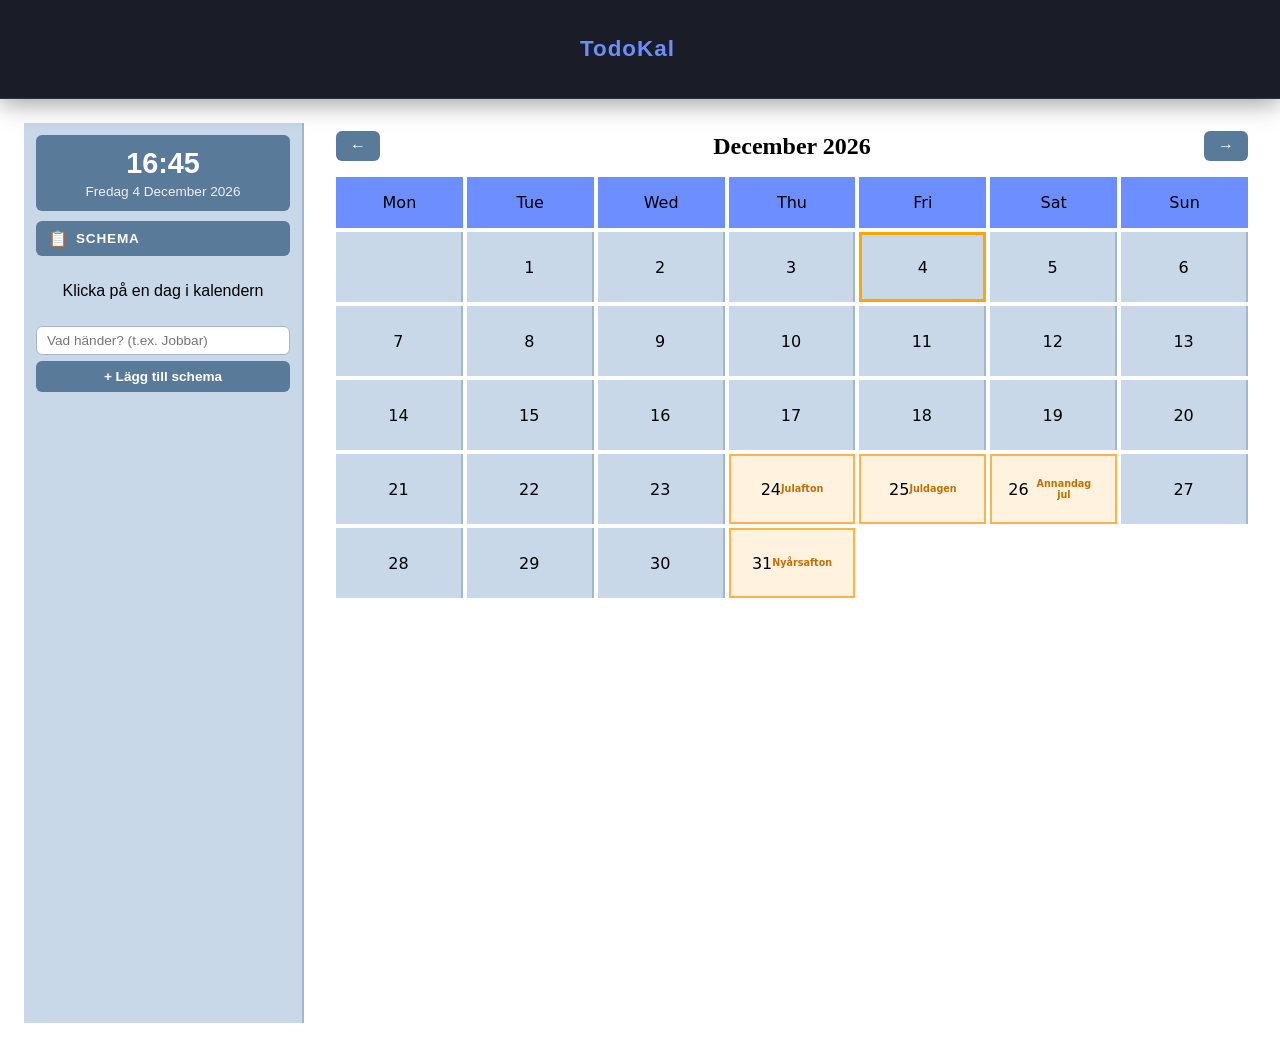
<file: index.html>
<!DOCTYPE html>
<html lang="en">
  <head>
    <meta charset="UTF-8">
    <meta name="viewport" content="width=device-width, initial-scale=1.0">
    <title>Kalender Todo App</title>
    
    <link rel="stylesheet" href="style.css">
  </head>
  
  <body>
    <header>
      <div class="container">
        <h1 class="item">TodoKal</h1>
      </div>
    </header>
      
<!--==========================================================================================
                     SCHEMA-PANEL 
============================================================================================-->
                     
  <main>
    <aside class="schema-panel">
      <section class="welcome">
        <h2 id="current-time"></h2>
        <p id="current-date"></p>
      </section>

    <!-- Rubrik -->
    <div class="schema-header">
      <span class="schema-icon">📋</span>
      <h2 class="schema-title">Schema</h2>
    </div>
    
    <!--Vald dag- visar när man klickar i kalendern-->
    <!--Börjar dold, JavaScript visar den-->
    <div class="schema-vald-dag" id="schema-vald-dag" style="display: none;">
      <span class="schema-dag-icon">📆</span>
      <span id="schema-dag-text">Ingen dag vald</span>
    </div>
    
    <!--Händelse för vald dag-->
    <ul class="schema-lista" id="schema-lista">
      <li class="schema-tomt">Klicka på en dag i kalendern</li>
    </ul>

    <!-- Formulär – alltid synligt -->
    <div class="schema-form">
      <div id="schema-dag-display" class="schema-dag-display hidden"></div>
      
      <!-- Dolt fält – sparar vald dag från KALENDERN -->
      <input type="hidden" id="schema-dag" value="" />
      
      <!-- Textfält -->
      <input
        type="text"
        id="schema-text"
        class="schema-input"
        placeholder="Vad händer? (t.ex. Jobbar)"
        maxlength="50"
      />
      
      <!-- Knapp -->
      <button id="add-schema-btn" class="btn-schema">
        + Lägg till schema
      </button>
      
    </div>

    <!-- Helgdag -->
    <button class="btn-helgdag">
      <span>🗓</span>
      Lägg till helgdag
      <span class="btn-plus">+</span>
    </button>
    <!-- Evenemang -->
    <button class="btn-evenemang">
      <span>📌</span>
      Lägg till evenemang
      <span class="btn-plus">+</span>
    </button>

    </aside>

  <div class="kalender-sektion">

  <div class="calendar-controls">
    <button id="prevMonth">←</button>
    <h2 id="monthLabel"></h2>
    <button id="nextMonth">→</button>
  </div>

  <div class="calendar-wrapper">
    <ol class="calendar" id="calendar">
      <li class="day-name">Mon</li>
      <li class="day-name">Tue</li>
      <li class="day-name">Wed</li>
      <li class="day-name">Thu</li>
      <li class="day-name">Fri</li>
      <li class="day-name">Sat</li>
      <li class="day-name">Sun</li>
    </ol>
  </div>

</div>

  </main>

  <script src="/js/calendar.js"></script>
</body>
</html>
</file>
<file: style.css>
/* BASE / PHONE SIZE */
:root{
    --bg: #0f1117;
    --surface: #1a1d27;
    --surface2: #242736;
    --border: #2e3245;
    --accent: #6c8eff;
    --accent2: #ff6b9d;
    --text: #e8eaf6;
    --text-muted: #8b90b0;
    --success: #4caf88;
    --warning: #ffb347;
    --danger: #ff5252;
    --radius: 12px;
    --shadow: 0 4px  24px  rgba(0,0,0,0.4);
}

*, *::before, *::after {
    box-sizing: border-box;
    margin: 0%;
    padding: 0;
}

header{
    background-color: var(--surface);
    border-bottom: 1px solid var(--border);
    padding: 1rem 1.5rem;
    display: flex; /* Fixed: was "display: none" which hid the header */
    align-items: center;
    justify-content: space-between;
    flex-wrap: wrap;
    gap: 0.75rem;
    position: sticky;
    top: 0;
    z-index: 100;
    box-shadow: var(--shadow);
}

.item {
  border-radius: 0.5em;
  padding: 20px;
  width: 10rem;
}

.container {
  font: 1.2em sans-serif;
  width: 100%;
  display: flex;
  align-items: center;
  justify-content: center;
}

.calendar-wrapper{
  display:flex;
  width: 100%;   /* Fixed: was max-width: 280px which was too narrow for 7 columns */
  font: 100% system-ui;
}
.calendar{
  display: grid;
  width: 100%;
  align-self: flex-end;
  grid-template-columns: repeat(7, 1fr);
  gap: 4px;  /* Fixed: was on ol{} which doesn't apply; must be on the grid element */
}

.first-day{
  grid-column-start: 3;
}

.day-name{
  /* Fixed: removed width: 5rem which fought against the grid's 1fr columns */
  background: var(--accent);
}

ol{
  list-style: none;
  margin: 0;
  padding: 0;
  text-align: center;
  /* gap removed from here, now correctly on .calendar */
}

li{
  display: flex;
  align-items: center;
  justify-content: center;
  padding: 1rem;
}
.content{
  padding-top: 1rem;
  padding-bottom: 1rem;
  min-height: 70px; /* Fixed: cells had no height so they collapsed to 0 */
  background-color: #c8d8e8;
  border-right: 2px solid #a0b8cc;
  align-items: center;
  cursor: pointer;
}

.contentImage{
  max-width: 100%;
  max-height: 100%;
} 

header h1{
    font-size: 1.4rem;
    font-weight: 700;
    color: var(--accent);
    letter-spacing: 1px;
}

main{
    display: flex;
    flex: 1;
    gap: 1.5rem;
    padding: 1.5rem;
    align-items: flex-start;
}


.page{
  width:95%; 
  max-width:75vw; 
  margin:0 auto; 
  box-sizing:border-box;
}

.material-symbols-outlined{ font-size:16px; vertical-align:middle; }


/* Currently selected day */
.day-active {
  outline: 3px solid #5a7a9a;
  outline-offset: -3px;
  background-color: #ddeeff;
}

/* Day that has schedule entries but isn't currently selected */
.day-has-schema {
  outline: 3px solid #4caf88;
  outline-offset: -3px;
  background-color: #e8f5ee;
}

.today{
  border: 3px solid orange;
}


/*==========================================================================================
                            Schema panel
============================================================================================*/

.schema-panel{
  background-color: #c8d8e8;
  border-right: 2px solid #a0b8cc;
  padding: 12px;
  width: 280px;
  min-height: 100vh;
  display: flex;
  flex-direction: column;
  gap: 10px;
  font-family: Arial, sans-serif;
}

/* Welcome segment */
.welcome {
  background-color: #5a7a9a;
  color: white;
  border-radius: 6px;
  padding: 12px;
  text-align: center;
}

.welcome h2 {
  font-size: 1.8rem;
  font-weight: 700;
  margin-bottom: 4px;
}

.welcome p {
  font-size: 0.85rem;
  opacity: 0.9;
  text-transform: capitalize;
}

/*Rubrik*/
.schema-header{
  display: flex;
  align-items: center;
  gap: 8px;
  background: #5a7a9a;
  color: white;
  padding: 8px 12px;
  border-radius: 6px;
}
.schema-title{
  font-size: 0.85rem;
  font-weight: 700;
  text-transform: uppercase;
  letter-spacing: 0.05rem;
  margin: 0%;
}
/*Formuläret*/
.schema-form{
  display: flex;
  flex-direction: column;
  gap: 6px;
}
.schema-select, 
.schema-input,
.schema-time{
  width: 100%;
  padding: 6px 10px;
  border: 1px solid #a0b8cc;
  border-radius: 6px;
  background-color: white;
  font-size: 0.85rem;
  outline: none;
}
.schema-select:focus, 
.schema-input:focus{
  border-color: #5a7a9a;
}

.schema-tid{
  display: block;
  align-items: center;
  gap:  6px;
}
.schema-tid .schema-time{
  flex-direction: 1;
}
.tid-sep{
  font-size: 0.8rem;
  color: #555;
  white-space: nowrap;
}

/*Lägg till-knapp*/
.btn-schema{
  padding: 8px;
  background-color: #5a7a9a;
  color: white;
  border: none;
  border-radius: 6px;
  font-size: 0.85rem;
  font-weight: 600;
  cursor: pointer;
   transition: background 0.2s;
}
.btn-schema:hover{
  background-color: #3a5a7a;
}
.schema-lista{
  list-style: none;
  padding: 0;
  margin: 0;
  display: block;
  flex-direction: column;
  gap: 6px;
}

/*En rad i listan*/
.schema-item{
  background-color: white;
  border-left: 4px solid #5a7a9a;
  border-radius: 6px;
  padding: 8px 10px;
  font-size: 0.82rem;
  display: flex;
  align-items: center;
  justify-content: space-between;
  gap: 6px;
}
.schema-item-dag{
  font-weight: 700;
  color: #3a5a7a;
  text-transform: capitalize;
  margin-bottom: 2px;
}
.schema-item-text{
  color: #333;
  flex: 1;
}
.schema-item-tid{
  color: #666;
  font-size: 0.75rem;
  margin-top: 2px;
}

/* Delete button inside schema item */
.schema-item-delete {
  background: none;
  border: none;
  color: #999;
  cursor: pointer;
  font-size: 0.8rem;
  padding: 2px 5px;
  border-radius: 4px;
}
.schema-item-delete:hover {
  color: #cc3333;
  background-color: #fee;
}

/* Dold */
.hidden{
  display:none;
}

/* Dag-display */
.schema-dag-display{
  width:100%;
  background:white;
  border:1px solid #a0b8cc;
  border-radius:6px;
  padding:10px;
  text-align:center;
  font-weight:700;
  color:#3a5a7a;
}

/* Vald dag panel */
.schema-vald-dag {
  display: flex;
  align-items: center;
  gap: 8px;
  background-color: #ddeeff;
  border: 1px solid #5a7a9a;
  border-radius: 6px;
  padding: 6px 10px;
  font-size: 0.85rem;
  font-weight: 600;
  color: #3a5a7a;
}

/* Holiday marker on calendar day */
.is-holiday {
  background-color: #fff3e0 !important;
  border: 2px solid #ffb347 !important;
}

.holiday-label {
  font-size: 0.6rem;
  color: #c07000;
  font-weight: 600;
  line-height: 1.2;
  display: block;
  text-align: center;
}

/* Task amount badge */
.taskAmount {
  font-size: 0.7rem;
  font-weight: 700;
  color: white;
  background-color: #5a7a9a;
  border-radius: 999px;
  min-width: 18px;
  height: 18px;
  display: inline-flex;
  align-items: center;
  justify-content: center;
  padding: 0 4px;
}

.taskAmount:empty {
  display: none;
}

/*Helgdag och evenemang-knappar*/
.btn-helgdag,
.btn-evenemang{
  display: none;
  align-items: center;
  gap: 8px;
  padding: 10px 12px;
  border: none;
  border-radius: 6px;
  font-size: 0.85rem;
  font-weight: 600;
  cursor: alias;
  width: 100%;
  transform: background 0.2s;
}
.btn-helgdag{
  background: #d4a853;
  color: white;
}
.btn-helgdag:hover{
  background-color: #b8882e;
}
.btn-evenemang{
    background-color: #5a9a7a;
    color: white;
}
.btn-evenemang:hover{
  background-color: #3a7a5a;
}
.btn-plus{
  margin-left: auto;
  font-size: 1.2rem;
  font-weight: 300;
}

/* Calendar section – fills remaining space next to the aside */
.kalender-sektion {
  flex: 1;
  display: flex;
  flex-direction: column;
  min-width: 0; /* prevents grid overflow */
  padding: 0.5rem;
}

/* Calendar controls */
.calendar-controls {
  display: flex;
  justify-content: space-between;
  align-items: center;
  margin-bottom: 1rem;
  gap: 1rem;
}

.calendar-controls button {
  background-color: #5a7a9a;
  color: white;
  border: none;
  border-radius: 6px;
  padding: 6px 14px;
  font-size: 1rem;
  cursor: pointer;
}

.calendar-controls button:hover {
  background-color: #3a5a7a;
}


@media (max-width: 600px) {

  main{
    flex-direction: column;
    padding: 0.5rem;
  }

  .schema-panel{
    width: 100%;
    min-height: auto;
  }

  .calendar-wrapper{
    width: 100%;
    max-width: 100%;
    overflow-x: auto;
  }

  .calendar-controls{
    display:flex;
    justify-content:space-between;
    align-items:center;
    margin-bottom:1rem;
  }

  .calendar{
    width: 100%;
    grid-template-columns: repeat(7, 1fr);
  }

  .day-name,
  .content{
    min-width: 45px;
    padding: 0.5rem;
    font-size: 0.75rem;
  }

  .contentImage{
    display:none;
  }
}

@media (max-width: 375px) {
  .day-name,
  .content {
    min-width: 0;
    padding: 0.3rem 0.2rem;
    font-size: 0.65rem;
  }

  .holiday-label {
    display: none;
  }
}
</file>
